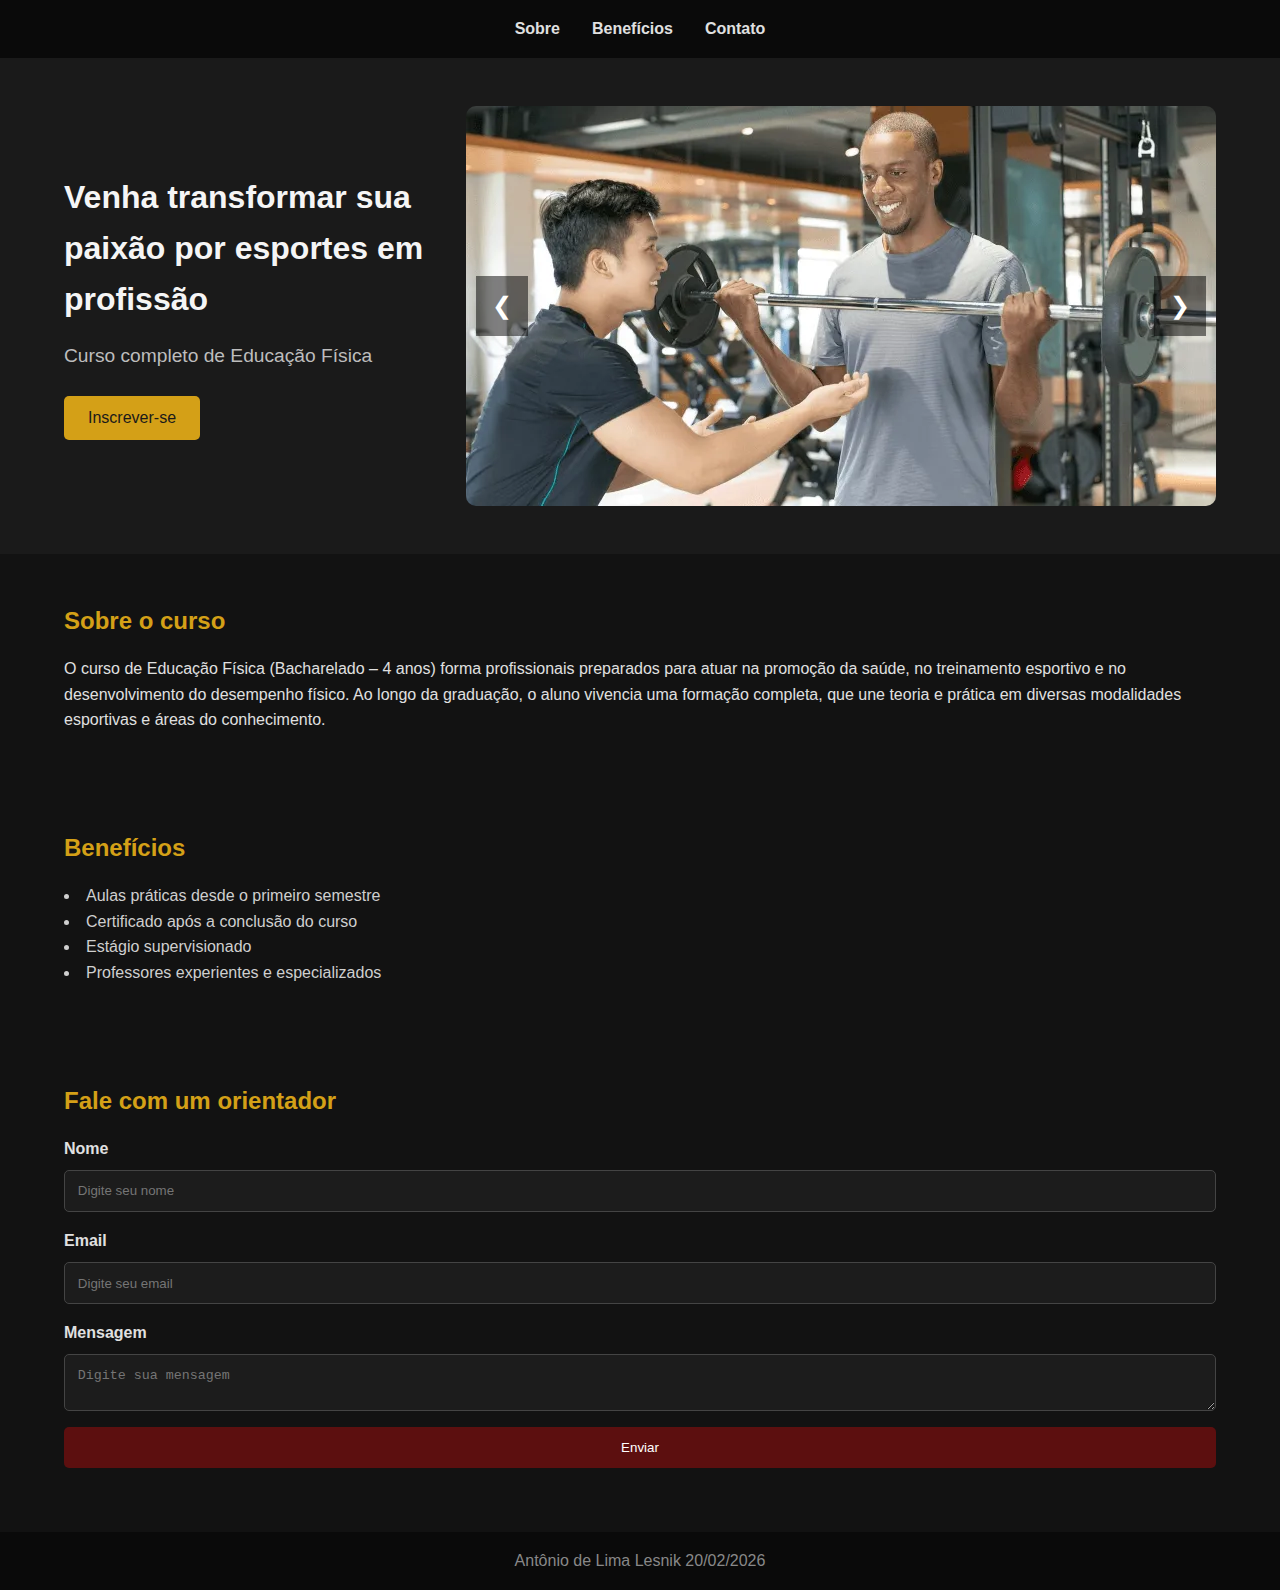
<file: index/index.html>
<!DOCTYPE html>
<html lang="en">
<head>
    <meta charset="UTF-8">
    <meta name="viewport" content="width=device-width, initial-scale=1.0">
    <title>Curso de educação fisica</title>
    <link rel="stylesheet" href="css/style.css">
    <script src="js/script.js"></script>
</head>
<body>
    <header>
        <nav>
            <ul>
                <li><a href="#sobre">Sobre</a></li>
                <li><a href="#beneficios">Benefícios</a></li>
                <li><a href="#contato">Contato</a></li>
            </ul>
        </nav>
    </header>
    <main>
        <section class="hero">
            <div class="container hero-container">
                <div class="hero-text">
                    <h2 class="hero-title">
                        Venha transformar sua paixão por esportes em profissão
                    </h2>
                    <p class="hero-subtitle">
                        Curso completo de Educação Física
                    </p>
                    <button class="btn-cta">
                        Inscrever-se
                    </button>
                </div>
                <div class="hero-image">
                    <div class="slider">
                    <button id="btnAnterior" class="slider-btn">❮</button>
                    <img id="sliderImagem" src="./img/como-conseguir-alunos-de-personal-trainer.webp" alt="Professor treinando aluno">
                      <button id="btnProximo" class="slider-btn">❯</button>
                </div>
            </div>
        </section>
        <section id="sobre" class="section">
            <div class="container">
                <h2>Sobre o curso</h2>
                <p>O curso de Educação Física (Bacharelado – 4 anos) forma profissionais preparados para atuar na promoção da saúde, no treinamento esportivo e no desenvolvimento do desempenho físico.
                   Ao longo da graduação, o aluno vivencia uma formação completa, que une teoria e prática em diversas modalidades esportivas e áreas do conhecimento.</p>

            </div>
        </section>
        <section id="beneficios" class="section">
            <div class="container">
                <h2>Benefícios</h2>
                <ul class="benefits-list">
                    <li>Aulas práticas desde o primeiro semestre</li>
                    <li>Certificado após a conclusão do curso</li>
                    <li>Estágio supervisionado</li>
                    <li>Professores experientes e especializados</li>
                </ul>
            </div>
        </section>
        <section id="contato" class="section">
            <div class="container">
                <h2>Fale com um orientador</h2>
                <form id="formContato" method="POST" class="form">
                    <div class="form-group">
                        <label for="nome">Nome</label>
                        <input
                         type="text"
                         id="nome"
                         name="nome"
                         placeholder="Digite seu nome"
                         required
                         >
                    </div>
                    <div class="form-group">
                        <label for="email">Email</label>
                        <input
                         type="text"
                         id="email"
                         name="email"
                         placeholder="Digite seu email"
                         required
                         >
                    </div>
                    <div class="form-group">
                        <label for="mensagem">Mensagem</label>
                        <textarea
                         id="mensagem"
                         name="mensagem"
                         placeholder="Digite sua mensagem"
                         ></textarea>
                    </div>
                    <button type="submit" class="btn-enviar">
                        Enviar
                    </button>
                    <div id="mensagemForm"></div>
                </form>
            </div>
        </section>
    </main>
    <footer class="footer">
        <div class="container">
            <p>Antônio de Lima Lesnik 20/02/2026</p>
        </div>
    </footer>
</body>
</html>
</file>
<file: index/css/style.css>
* {
    margin: 0;
    padding: 0;
    box-sizing: border-box;
}

body {
    font-family: Arial, sans-serif;
    line-height: 1.6;
    color: #e0e0e0; 
    background: #121212; 
}

.container {
    width: 90%;
    max-width: 1200px;
    margin: 0 auto;
}

header {
    background: #0a0a0a;
    padding: 1rem 0;
}

nav ul {
    display: flex;
    justify-content: center;
    list-style: none;
    gap: 2rem;
}

nav ul li a {
    color: #e0e0e0;
    text-decoration: none;
    font-weight: bold;
}

nav ul li a:hover {
    color: #d4a017; 
}

.hero {
    background: #1a1a1a; 
    padding: 3rem 0;
}

.hero-container {
    display: flex;
    align-items: center;
    justify-content: space-between;
    gap: 2rem;
}

.hero-text {
    flex: 1;
}

.hero-title {
    font-size: 2rem;
    margin-bottom: 1rem;
    color: #f5f5f5;
}

.hero-subtitle {
    font-size: 1.2rem;
    margin-bottom: 1.5rem;
    color: #bdbdbd;
}

.btn-cta {
    background: #d4a017;
    color: #1a1a1a;
    padding: 0.8rem 1.5rem;
    border: none;
    cursor: pointer;
    font-size: 1rem;
    border-radius: 5px;
    transition: background 0.3s ease;
}

.btn-cta:hover {
    background: #a67c00; 
}

.hero-image img {
    max-width: 100%;
    border-radius: 10px;
}

.section {
    padding: 3rem 0;
}

.section h2 {
    margin-bottom: 1rem;
    color: #d4a017;
}

.benefits-list {
    list-style: disc inside;
    margin-top: 1rem;
    color: #cfcfcf;
}

.form {
    display: flex;
    flex-direction: column;
    gap: 1rem;
}

.form-group {
    display: flex;
    flex-direction: column;
}

.form-group label {
    margin-bottom: 0.5rem;
    font-weight: bold;
    color: #e0e0e0;
}

.form-group input,
.form-group textarea {
    padding: 0.8rem;
    border: 1px solid #444;
    border-radius: 5px;
    background: #1c1c1c;
    color: #f5f5f5;
}

.btn-enviar {
    background: #5c0f0f; 
    color: #fff;
    padding: 0.8rem;
    border: none;
    cursor: pointer;
    border-radius: 5px;
    transition: background 0.3s ease;
}

.btn-enviar:hover {
    background: #3d0a0a; 
}

.footer {
    background: #0a0a0a;
    color: #888; 
    text-align: center;
    padding: 1rem 0;
}

@media (max-width: 900px) {
    .hero-container {
        flex-direction: column;
        text-align: center;
    }

    nav ul {
        gap: 1rem;
    }
}

@media (max-width: 600px) {
    nav ul {
        flex-direction: column;
        text-align: center;
    }

    .hero-title {
        font-size: 1.5rem;
    }

    .hero-subtitle {
        font-size: 1rem;
    }

    .btn-cta {
        width: 100%;
    }

    .form {
        gap: 0.8rem;
    }
}
.slider {
    position: relative;
    display: flex;
    align-items: center;
    justify-content: center;
    overflow: hidden;
}

.slider-btn {
    position: absolute;
    top: 50%;
    transform: translateY(-50%);
    background: rgba(0, 0, 0, 0.5);
    color: white;
    border: none;
    padding: 1rem;
    cursor: pointer;
    font-size: 1.5rem;
    z-index: 10;
    transition: background 0.3s;
}

.slider-btn:hover {
    background: #d4a017;
}

#btnAnterior {
    left: 10px;
}

#btnProximo {
    right: 10px;
}

#sliderImagem {
    width: 100%;
    height: auto;
    display: block;
    transition: opacity 0.4s ease-in-out;
}
</file>
